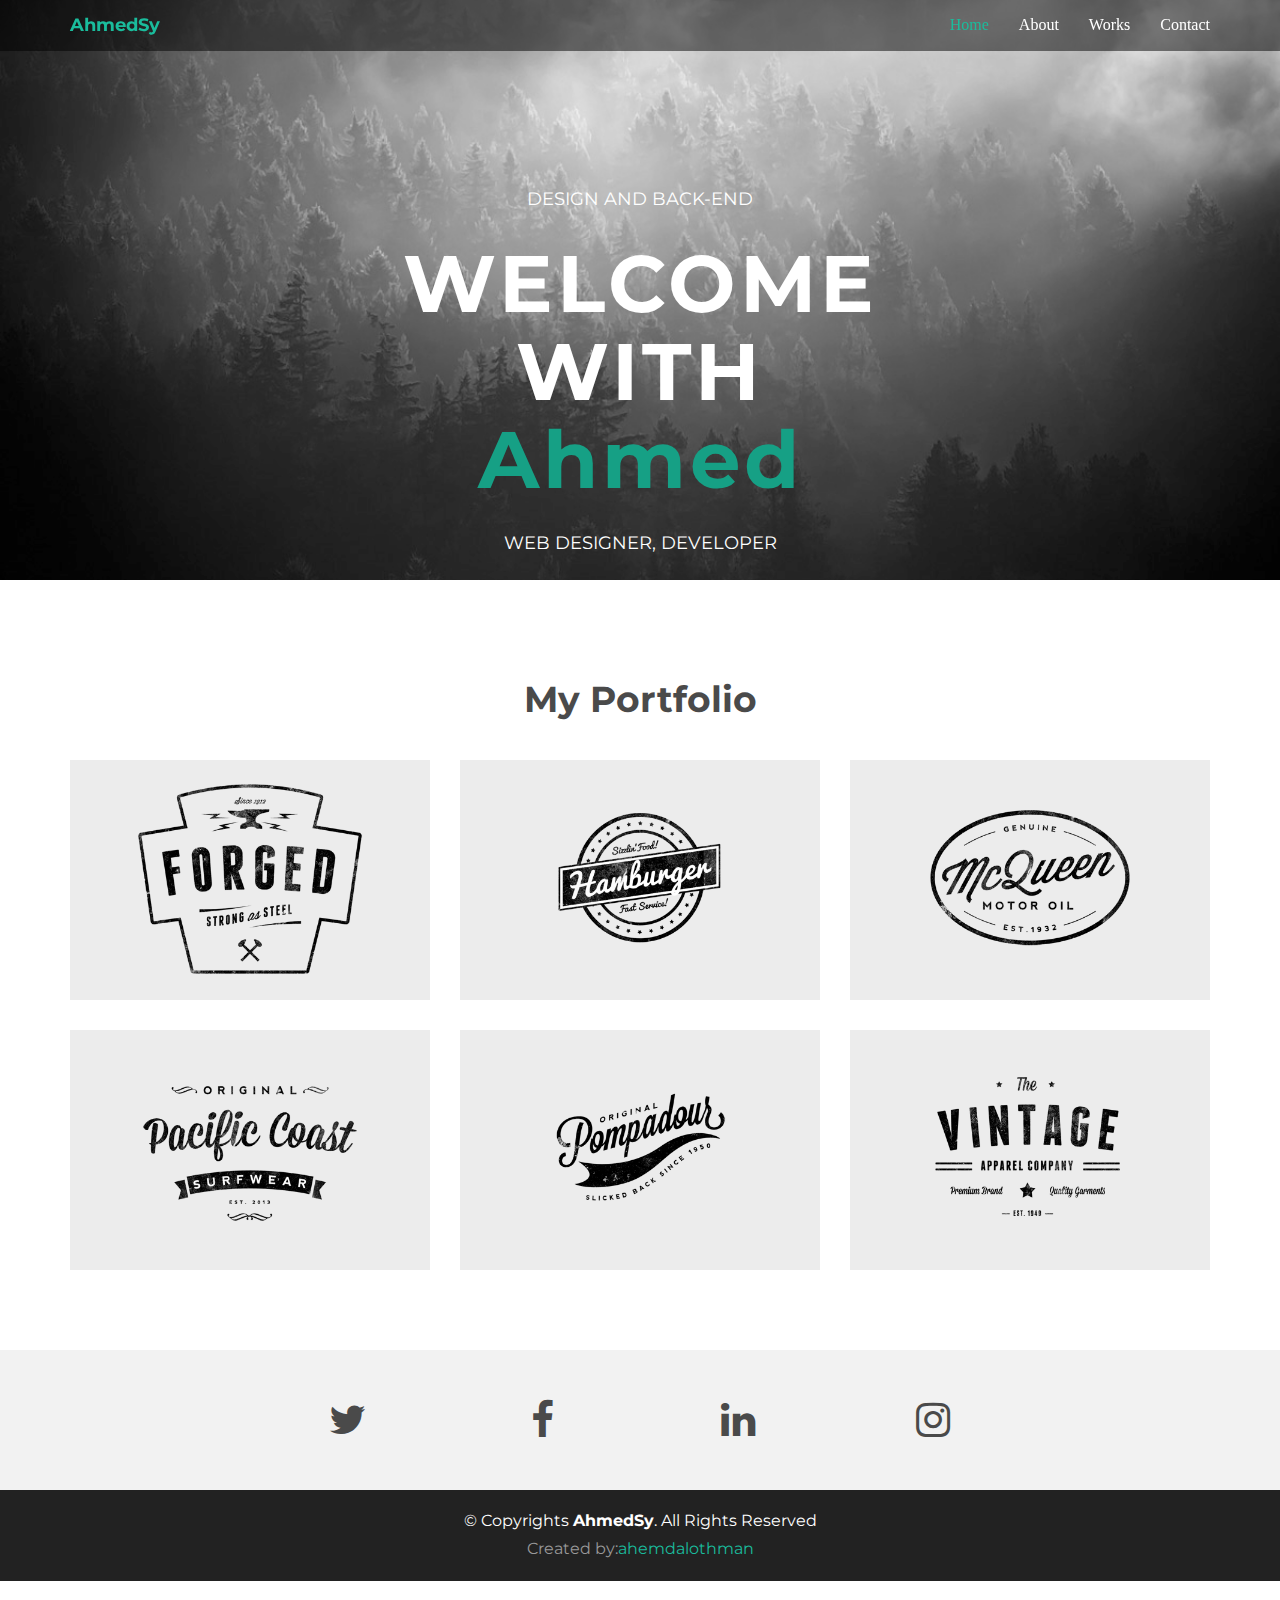
<file: index.html>
<!DOCTYPE html>
<html lang="en">
<head>
  <meta charset="utf-8">
  <title>Ahmed Alothman</title>
  <meta content="width=device-width, initial-scale=1.0" name="viewport">
  <!-- Favicons -->
  <link href="favicon.png" rel="icon">
  <link href="apple-touch-icon.png" rel="apple-touch-icon">

  <!-- Google Fonts -->
  <link href="https://fonts.googleapis.com/css?family=Montserrat:300,400,500,700" rel="stylesheet">

  <!-- Bootstrap CSS File -->
  <link href="bootstrap.min.css" rel="stylesheet">

  <!-- Libraries CSS Files -->
  <link href="font-awesome.min.css" rel="stylesheet">

  <!-- Main Stylesheet File -->
  <link href="style.css" rel="stylesheet">
</head>

<body>

  <!-- Static navbar -->
  <div class="navbar navbar-default navbar-fixed-top" role="navigation">
    <div class="container">
      <div class="navbar-header">
        <button type="button" class="navbar-toggle" data-toggle="collapse" data-target=".navbar-collapse">
            <span class="sr-only">Toggle navigation</span>
            <span class="icon-bar"></span>
            <span class="icon-bar"></span>
            <span class="icon-bar"></span>
          </button>
        <a class="navbar-brand" href="index.html">AhmedSy</a>
      </div>
      <div class="navbar-collapse collapse">
        <ul class="nav navbar-nav navbar-right">
          <li class="active"><a href="index.html">Home</a></li>
          <li><a href="about.html">About</a></li>
          <li><a href="works.html" class="smoothscroll">Works</a></li>
          <li><a href="contact.html" class="smoothscroll">Contact</a></li>
        </ul>
      </div>
      <!--/.nav-collapse -->
    </div>
  </div>


  <div id="headerwrap">
    <div class="container">
      <div class="row">
        <div class="col-lg-6 col-lg-offset-3">
          <h4> DESIGN AND BACK-END  </h4>
          <h1>WELCOME WITH <a  id="btn"href="about.html">Ahmed</a> </h1>
          <h4>WEB DESIGNER, DEVELOPER </h4>
        </div>
      </div>
    </div>
    <!-- /container -->
  </div>

  <section id="works"></section>
  <div class="container">
    <div class="row centered mt mb">
      <h1>My Portfolio</h1>

      <div class="col-lg-4 col-md-4 col-sm-4 gallery">
        <a href="works.html"><img src="folio01.png" class="img-responsive"></a>
      </div>
      <div class="col-lg-4 col-md-4 col-sm-4 gallery">
        <a href="works.html"><img src="folio02.png" class="img-responsive"></a>
      </div>
      <div class="col-lg-4 col-md-4 col-sm-4 gallery">
        <a href="works.html"><img src="folio03.png" class="img-responsive"></a>
      </div>
      <div class="col-lg-4 col-md-4 col-sm-4 gallery">
        <a href="works.html"><img src="folio04.png" class="img-responsive"></a>
      </div>
      <div class="col-lg-4 col-md-4 col-sm-4 gallery">
        <a href="works.html"><img src="folio05.png" class="img-responsive"></a>
      </div>
      <div class="col-lg-4 col-md-4 col-sm-4 gallery">
        <a href="works.html"><img src="folio06.png" class="img-responsive"></a>
      </div>
    </div>
  </div>

  <div id="social">
    <div class="container">
      <div class="row centered">
        
        <div class="col-lg-2">
          <a href="https://discordapp.com/channels/486166818051063818/509697490296111114"><i class="fab fa-discord"></i></a>
        </div>
        <div class="col-lg-2">
          <a href="https://twitter.com/home"><i class="fa fa-twitter"></i></a>
        </div>
        <div class="col-lg-2">
          <a href="https://www.facebook.com/"><i class="fa fa-facebook"></i></a>
        </div>        
        <div class="col-lg-2">
          <a href="https://www.linkedin.com/in/ahmed-alothman-174b10174/"><i class="fa fa-linkedin"></i></a>
        </div>
        <div class="col-lg-2">
          <a href="https://www.instagram.com/?hl=nl"><i class="fa fa-instagram"></i></a>
        </div>
        <div class="col-lg-2">
          <a href="https://mail.google.com/mail/u/0/#inbox"><i class="fad fa-mail-bulk"></i></a>
        </div>
      </div>
    </div>
  </div>

  <div id="copyrights">
    <div class="container">
      <p>
        &copy; Copyrights <strong>AhmedSy</strong>. All Rights Reserved
      </p>
      <div class="credits">

        Created  by:<a href="ahemdalothman996@gmail.com">ahemdalothman</a>
      </div>
    </div>
  </div>
  <!-- / copyrights -->

  <!-- JavaScript Libraries -->
  <script src="jquery.min.js"></script>
  <script src="bootstrap.min.js"></script>
  <script src="validate.js"></script>

  <!-- Template Main Javascript File -->
  <script src="main.js"></script>

</body>
</html>
</file>
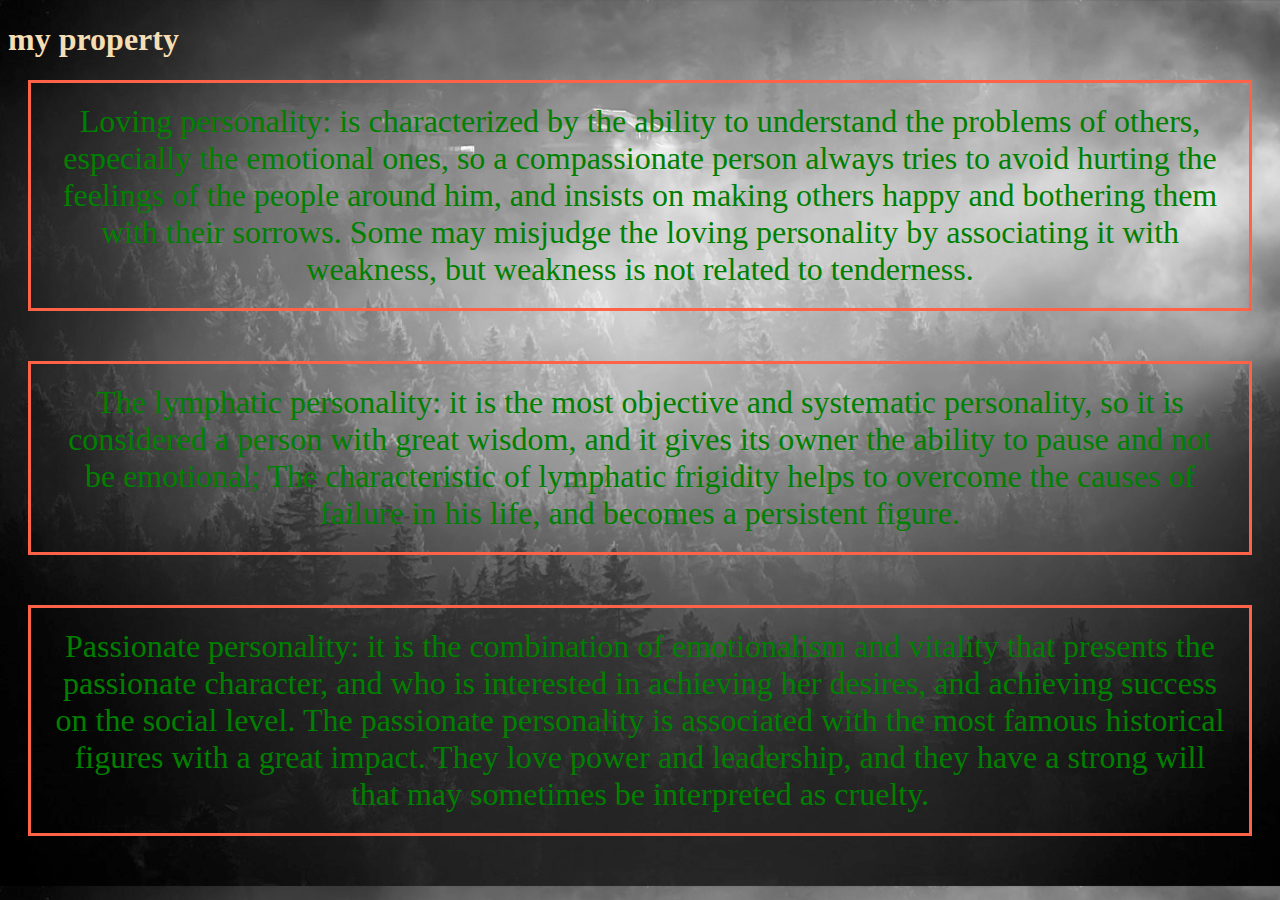
<file: eigenschap.html>
<!DOCTYPE html>
<html lang="en">
<head>
    <meta charset="UTF-8">
    <meta name="viewport" content="width=device-width, initial-scale=1.0">
    <meta http-equiv="X-UA-Compatible" content="ie=edge">
    <title>my property</title>
    <link rel="stylesheet" href="my property.css">
</head>
<body>
    <h1>my property</h1>
     <p>
        Loving personality: is characterized by the ability to understand the problems of others, especially the emotional ones, so a compassionate person always tries to avoid hurting the feelings of the people around him, and insists on making others happy and bothering them with their sorrows. Some may misjudge the loving personality by associating it with weakness, but weakness is not related to tenderness.
     </p>
     <p>
        The lymphatic personality: it is the most objective and systematic personality, so it is considered a person with great wisdom, and it gives its owner the ability to pause and not be emotional; The characteristic of lymphatic frigidity helps to overcome the causes of failure in his life, and becomes a persistent figure.
     </p>
     <p>
        Passionate personality: it is the combination of emotionalism and vitality that presents the passionate character, and who is interested in achieving her desires, and achieving success on the social level. The passionate personality is associated with the most famous historical figures with a great impact. They love power and leadership, and they have a strong will that may sometimes be interpreted as cruelty.
     </p>
</body>
</html>
</file>
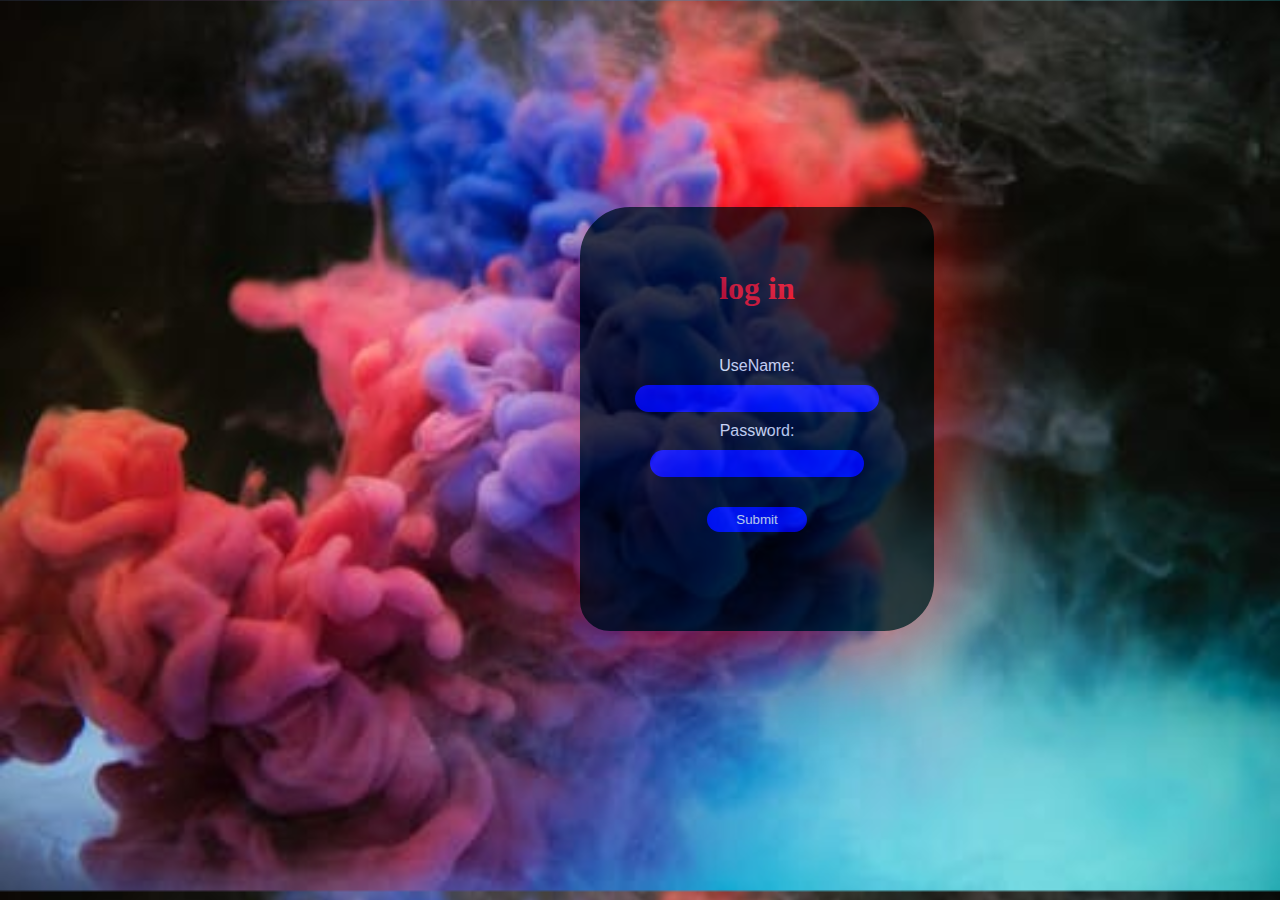
<file: login.html>
<!DOCTYPE html>
<html lang="en">
<head>
    <meta charset="UTF-8">
    <title>log in</title>
     <link rel="stylesheet" href="login.css">
</head>
<body>
 <div class="container">
 <div class="bor">
                <form action="">
                    <h1> log in </h1>
                    <label  class="lab"> UseName:</label><br>
                     <input class="txt" type="text"><br>
                     <label  class="lab">Password:</label><br>
                     <input class="pass" type="password"><br>
                     <input class="sub" type="submit">
                </form>
                </div>
            
</div>
</body>
</html>
</file>
<file: style.css>
::-moz-selection {
    background: #f2c2c9;
    color: #a4003a;
    text-shadow: none;
}

::selection {
    background: #16a085;
    color: #a4003a;
    text-shadow: none;
}

/*
 * A better looking default horizontal rule
 */
 ul li {
    list-style: none;
     color: #16a085;
     font-size: medium;
     font-family: fantasy;
     
 }
 ul li a:hover{
   font-size: medium;
    transform: scale(1.4);
    transition: 3s ;
    color: #18d26e;
 }

 hr {
    display: block;
    height: 1px;
    border: 0;
    border-top: 1px solid #ccc;
    margin: 1em 0;
    padding: 0;
}

.centered {
	text-align: center
}

.mt {
	margin-top: 80px;
}

.mb {
	margin-bottom: 80px;
}

/* ==========================================================================
   General styles
   ========================================================================== */


body {
    font-family: 'Montserrat', sans-serif;
    font-weight: 400;
    font-size: 16px;

    -webkit-font-smoothing: antialiased;
    -webkit-overflow-scrolling: touch;
}

h1, h2, h3, h4, h5, h6 {
	font-weight: 700;
    color: #4a4a4a;
}
#btn{
   color: #16a085;
   direction: none;

}
#btn:hover{
  direction:ltr;
  font-family: Cambria, Cochin, Georgia, Times, 'Times New Roman', serif;
}


.navbar-brand {
	font-weight: 700;
}

.navbar-default .navbar-brand, .navbar-default .navbar-brand:hover {
	color: #1abc9c;
}

.navbar-default {
	border-color: transparent;
  background-color: rgba(0, 0, 0, 0.5);
}

.navbar-default .navbar-nav > .active > a, .navbar-default .navbar-nav > .active > a:hover, .navbar-default .navbar-nav > .active > a:focus {
	color: #1abc9c;
	background-color: transparent;
}

.navbar-default .navbar-nav > li > a {
	color: #fff;
}

.navbar-default .navbar-nav > li > a:hover, .navbar-default .navbar-nav > li > a:focus {
	color: #1abc9c;
}

.navbar-default .navbar-toggle {
  border: none;
  border-color: #fff;
}

.navbar-default .navbar-toggle:hover {
  background: #666;
}

.navbar-default .navbar-toggle .icon-bar {
  background-color: #fff;
}
/* ==========================================================================
   Wrap Sections
   ========================================================================== */

#headerwrap {
	background: url(back.jpg) no-repeat center top;
	margin-top: -70px;
	padding-top: 250px;
	text-align:center;
	background-attachment: relative;
	background-position: center center;
	min-height: 650px;
	width: 100%;

    -webkit-background-size: 100%;
    -moz-background-size: 100%;
    -o-background-size: 100%;
    background-size: 100%;

    -webkit-background-size: cover;
    -moz-background-size: cover;
    -o-background-size: cover;
    background-size: cover;
}

#headerwrap h1 {
	color:#ffffff;
	padding-top: 10px;
	padding-bottom: 20px;
	letter-spacing: 4px;
	font-size: 80px;
	font-weight: bold;
}

#headerwrap h4 {
	font-weight: 400;
	color: #ffffff
}

@media (max-width: 768px) {
  #headerwrap {
    padding-top: 180px;
  }
}

#social {
	padding-top: 50px;
	padding-bottom: 50px;
	background-color: #f2f2f2;
}

#social i {
	font-size: 40px;
	color: #4a4a4a
}

#social i:hover {
	color: #1abc9c
}

#footerwrap {
	padding-top: 70px;
	padding-bottom: 50px;
	background-color: #2f2f2f;
}

#footerwrap p {
	color: #f2f2f2;
	margin-left: 10px;
}

#workwrap {
	background: url(work.jpg) no-repeat center top;
	margin-top: -70px;
	padding-top: 250px;
	text-align:center;
	background-attachment: relative;
	background-position: center center;
	min-height: 650px;
	width: 100%;

    -webkit-background-size: 100%;
    -moz-background-size: 100%;
    -o-background-size: 100%;
    background-size: 100%;

    -webkit-background-size: cover;
    -moz-background-size: cover;
    -o-background-size: cover;
    background-size: cover;
}

#workwrap h1 {
	color:#ffffff;
	padding-top: 10px;
	padding-bottom: 20px;
	letter-spacing: 4px;
	font-size: 80px;
	font-weight: bold;
}

#workwrap h4 {
	font-weight: 400;
	color: #ffffff
}

#aboutwrap {
	background: url(about.jpg) no-repeat center top;
	margin-top: -70px;
	padding-top: 250px;
	text-align:center;
	background-attachment: relative;
	background-position: center center;
	min-height: 550px;
	width: 100%;

    -webkit-background-size: 100%;
    -moz-background-size: 100%;
    -o-background-size: 100%;
    background-size: 100%;

    -webkit-background-size: cover;
    -moz-background-size: cover;
    -o-background-size: cover;
    background-size: cover;
}


/* Gallery */
.gallery {
	margin-top: 30px;
}

.gallery img:hover {
	opacity: 0.4;
}


/* Contact Form */

#contactwrap {
	background: url(contact.jpg) no-repeat center top;
	margin-top: -70px;
	padding-top: 250px;
	text-align:center;
	background-attachment: relative;
	background-position: center center;
	min-height: 650px;
	width: 100%;
  background-size: 100%;
  background-size: cover;
}

#contactwrap h1 {
	color:#ffffff;
	padding-top: 10px;
	padding-bottom: 20px;
	letter-spacing: 4px;
	font-size: 60px;
	font-weight: bold;
}

#contactwrap h4 {
	font-weight: 400;
	color: #ffffff
}

#contact {
  padding: 40px 0;
}

#contact h2 {
  font-size: 36px;
  margin-bottom: 30px;
}

.contact-form label {
   color: #999;
}

.contact-form input, .contact-form textarea {
  padding: 10px 12px;
  border-radius: 0;
  box-shadow: none;
  font-size: 14px;
  height: auto;
}

.contact-form .form-send {
  text-align: center;
}

.contact-form .form-send button  {
  background: #1abc9c;
  border: 0;
  padding: 14px 40px;
  color: #fff;
  transition: 0.4s;
  cursor: pointer;
  font-size: 16px;
  margin-top: 15px;
}

.contact-form .form-send button:hover {
  background: #2addb9;
}

.contact-form .validate {
  display: none;
  color: red;
  margin: 0 0 15px 0;
  font-weight: 400;
  font-size: 13px;
}

.contact-form .loading {
  display: none;
  color: #555;
  background: #fff;
  text-align: center;
  padding: 15px;
  margin: 15px 0;
}

.contact-form .loading:before {
  content: "";
  display: inline-block;
  border-radius: 50%;
  width: 24px;
  height: 24px;
  border: 3px solid #18d26e;
  border-top-color: #eee;
  -webkit-animation: animate-loading 1s linear infinite;
  animation: animate-loading 1s linear infinite;
}

@-webkit-keyframes animate-loading {
  0% {
    -webkit-transform: rotate(0deg);
    transform: rotate(0deg);
  }

  100% {
    -webkit-transform: rotate(360deg);
    transform: rotate(360deg);
  }
}

@keyframes animate-loading {
  0% {
    -webkit-transform: rotate(0deg);
    transform: rotate(0deg);
  }

  100% {
    -webkit-transform: rotate(360deg);
    transform: rotate(360deg);
  }
}

.contact-form .error-message {
  display: none;
  color: #fff;
  background: #ed3c0d;
  text-align: center;
  padding: 15px;
  font-weight: 600;
  margin: 15px 0;
}

.contact-form .sent-message {
  display: none;
  color: #fff;
  background: #18d26e;
  text-align: center;
  padding: 15px;
  font-weight: 600;
  margin: 15px 0;
}

/* Copyrights */

#copyrights {
  background: #222222;
  padding: 20px 0;
  text-align: center;
}

#copyrights p {
  margin-bottom: 5px;
  color: #fff;
}

#copyrights a {
  color: #1abc9c;
}

.credits {
  color: #999;
}
</file>
<file: my property.css>
body{
     background-image: url("back.jpg");
      background-size: cover;
      
}
 h1{
      color: wheat;

 }
 p{
      color: green;
       font-size: xx-large;
        text-align: center;
         border: tomato solid 3px;
          margin: 20px 20px 50px 20px;
          padding: 20px;
 }
  p:hover{
         background-image: radial-gradient( tomato,red);
  }
</file>
<file: login.css>
body{
      background-image: url("login1.jpeg");
       background-size:cover;
        padding: 0;
        margin: 0;
 }

.container{
     widows: 1700px;
      margin:auto;
}
.bor{
    border: solid 2px;
     width: 350px;
      height: 380px;
      border-radius: 50px 30px;
       text-align: center;
       margin: 207px 0 0 580px; 
       padding-top: 40px;
        background-color: black;
         opacity: 0.7;
       
         box-shadow: 5px 10px 100px red;

}
.bor:hover{
    box-shadow: 5px 10px 18px rgb(131, 117, 117);
}
.container .bor .lab{
    color:white;
    font-family: Arial, Helvetica, sans-serif;
     font: 30px;
     
}
 h1 {
      color: red;
    margin-bottom:  50px;
 } 
   h1:hover{
        transition: 2s;
         color:rgb(240, 8, 58);
          font: 40px;
           font-family: 'Franklin Gothic Medium', 'Arial Narrow', Arial, sans-serif;
   }

 .container .bor .txt{
    border-radius: 50px;
     width: 240px;
      height: 25px;
       color: white;
      border: none;
       background-color: blue;
        margin-top: 10px;
         margin-bottom: 10px;
}

.container .bor .txt:hover{
     width: 270px;
}
.pass{
    border-radius: 50px;
     width: 210px;
      height: 25px;
      color: white;
      border: none;
       background-color: blue;
        margin-top: 10px;
        margin-bottom: 10px;
}
.container .bor .pass:hover{
    width: 250px;
}
.sub{
    border-radius: 50px;
     width: 100px;
      height: 25px;
      color: white;
      border: none;
       background-color: blue;
        margin-top: 20px;
        margin-bottom: 10px;
}
.container .bor .sub:hover{
    width: 150px;
     font-family:  'Arial Narrow', Arial, sans-serif;
}
</file>
